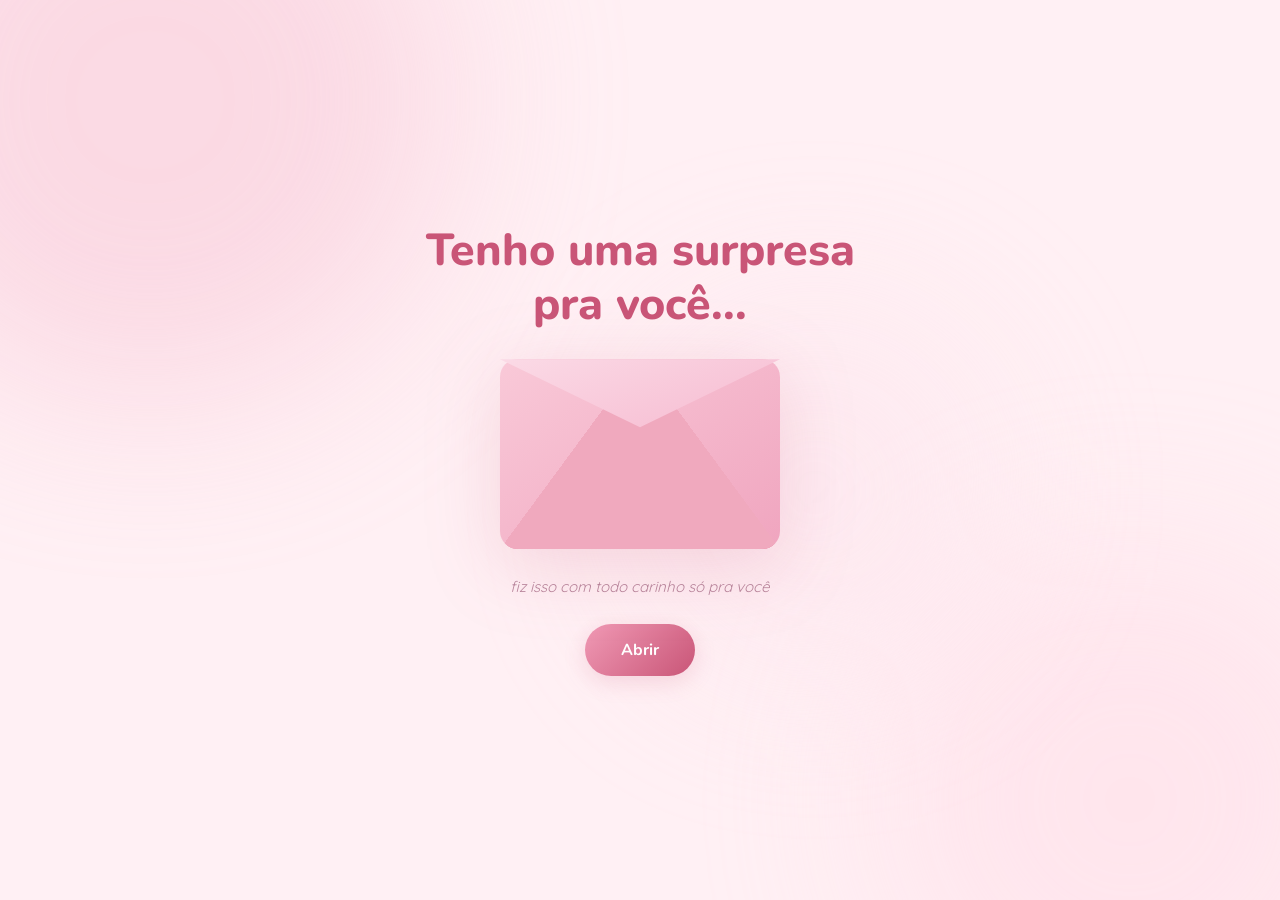
<file: OneDrive/Área de Trabalho/poteDoAmor-v2/index.html>
<!DOCTYPE html>
<html lang="pt-BR">
<head>
  <meta charset="UTF-8" />
  <meta name="viewport" content="width=device-width, initial-scale=1.0, viewport-fit=cover" />
  <title>Pote do Amor</title>

  <link rel="preconnect" href="https://fonts.googleapis.com">
  <link rel="preconnect" href="https://fonts.gstatic.com" crossorigin>
  <link href="https://fonts.googleapis.com/css2?family=Quicksand:wght@400;500;600;700&family=Nunito:wght@400;600;700;800&display=swap" rel="stylesheet">

  <link rel="stylesheet" href="style.css">
</head>

<body>
  <div id="bg-layer">
    <div class="blob b1"></div>
    <div class="blob b2"></div>
    <div class="blob b3"></div>
  </div>

  <!-- TELA 1: INTRO -->
  <main id="intro" class="screen active">
    <h1 class="intro-title">Tenho uma surpresa<br>pra você...</h1>

    <div class="env-wrap">
      <div class="envelope" id="envelope" onclick="toggleEnvelope()">
        <div class="env-body"></div>
        <div class="env-flap"></div>
        <div class="env-letter">Tem algo especial aqui dentro</div>
      </div>
    </div>

    <p class="intro-sub">fiz isso com todo carinho só pra você</p>
    <button class="btn-primary" onclick="goTo('intro','login')">Abrir</button>
  </main>

  <!-- TELA 2: LOGIN -->
  <main id="login" class="screen hidden">
    <section class="login-card">
      <img id="couplePhoto" class="couple-photo" src="foto1.jpg" alt="foto do casal">

      <p class="login-question">
        Mas antes disso...<br>
        Quando foi nosso primeiro beijo?
      </p>

      <input
        class="login-input"
        type="text"
        id="senhaInput"
        placeholder="Ex: 13/03"
        onkeydown="if(event.key === 'Enter') verificarSenha()"
      >

      <button class="btn-primary full" onclick="verificarSenha()">Entrar</button>
    </section>
  </main>

  <!-- TELA 3: SITE -->
  <main id="site" class="screen hidden">
    <section class="site-inner">
      <h1 class="site-title">Pra você...</h1>

      <section class="counter-box" id="counterBox" onclick="easterEggHint()">
        <span class="counter-number" id="counterNum">0</span>
        <span class="counter-label">dias criando memórias juntos</span>
        <span class="counter-sub" id="counterSub"></span>

        <div class="counter-hearts">
          <div class="counter-heart"></div>
          <div class="counter-heart"></div>
          <div class="counter-heart"></div>
        </div>
      </section>

      <button class="music-btn" id="musicBtn" onclick="toggleMusic()">
        <span class="music-dot"></span>
        <span id="musicLabel">tocar nossa música</span>
      </button>
      <audio id="audio" src="musica.mp3" loop></audio>

      <section class="progress-wrap">
        <div class="progress-top">
          <span>mensagens de hoje</span>
          <span id="progText">0/10</span>
        </div>

        <div class="progress-bar">
          <div class="progress-fill" id="progFill"></div>
        </div>
      </section>

      <div class="sec-div">nossa história em fotos</div>

      <section class="gallery-wrap" id="galleryWrap">
        <div class="swipe-hint" id="swipeHint">deslize para navegar</div>

        <div class="gallery-arrows">
          <button class="gallery-arr" onclick="galleryMove(-1)" aria-label="foto anterior">&#8249;</button>
          <button class="gallery-arr" onclick="galleryMove(1)" aria-label="próxima foto">&#8250;</button>
        </div>

        <div class="gallery-dots" id="galleryDots"></div>
      </section>

      <div class="sec-div">como você está se sentindo?</div>

      <section class="cat-grid">
        <div class="cat-card">
          <h2>Emoções</h2>
          <button class="cat-btn" onclick="openMsg('triste')">triste</button>
          <button class="cat-btn" onclick="openMsg('feliz')">feliz</button>
          <button class="cat-btn" onclick="openMsg('medo')">medo</button>
          <button class="cat-btn" onclick="openMsg('carente')">carente</button>
        </div>

        <div class="cat-card">
          <h2>Apoio</h2>
          <button class="cat-btn" onclick="openMsg('desanimada')">desanimada</button>
          <button class="cat-btn" onclick="openMsg('forca')">força</button>
          <button class="cat-btn" onclick="openMsg('motivacao')">motivação</button>
          <button class="cat-btn" onclick="openMsg('insegura')">insegura</button>
        </div>

        <div class="cat-card">
          <h2>A gente</h2>
          <button class="cat-btn" onclick="openMsg('saudade')">saudade</button>
          <button class="cat-btn" onclick="openMsg('lembrando')">lembrando de nós</button>
          <button class="cat-btn" onclick="openMsg('teamo')">te amo</button>
          <button class="cat-btn" onclick="openMsg('orgulho')">orgulho de você</button>
        </div>
      </section>

      <section class="msg-display" id="msgDisplay">
        <button class="msg-close" onclick="closeMsg()" aria-label="fechar mensagem">x</button>
        <div class="msg-label" id="msgLabel"></div>
        <div class="msg-text" id="msgText"></div>
      </section>

      <section class="final-letter" id="finalLetter">
        <h2>Uma cartinha especial</h2>
        <p>
          Se você chegou até aqui, é porque abriu cada pedacinho disso com muito carinho.
          E isso só me faz ter ainda mais certeza do quanto você é especial pra mim.
          Obrigado por existir, por ser você, e por fazer meus dias mais leves, mais bonitos e mais cheios de amor.
        </p>
      </section>

      <div class="sec-div">mensagens que você já abriu</div>

      <section class="history-list" id="histList">
        <p class="history-empty">Ainda não tem nenhuma... escolha uma categoria acima!</p>
      </section>
    </section>
  </main>

  <!-- SEGREDINHO -->
  <section id="easterEgg">
    <div class="egg-stars" id="eggStars"></div>

    <h2 class="egg-title">Encontrou o segredinho!</h2>

    <div class="egg-msg" id="eggMsg">
      Eu não sei como descrever o quanto você significa pra mim.
      Cada dia ao seu lado é uma lembrança que quero guardar pra sempre.
      Você é minha parte favorita de todos os dias.
      Obrigado por existir do jeitinho que você é.
    </div>

    <button class="egg-close" onclick="closeEgg()">Fechar</button>
  </section>

  <div class="toast" id="toast"></div>

  <script src="script.js"></script>
</body>
</html>
</file>
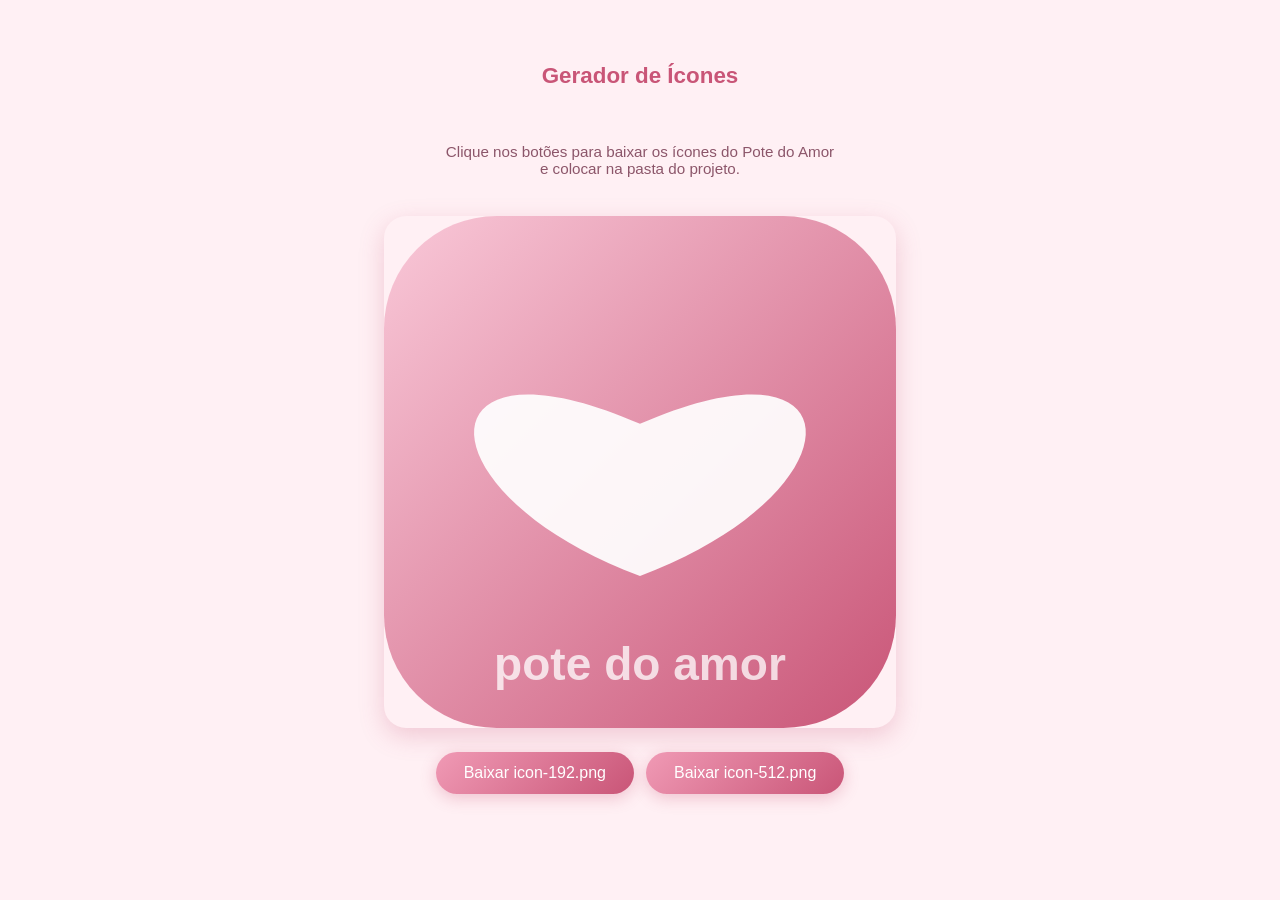
<file: icon-gerador.html>
<!DOCTYPE html>
<html lang="pt-BR">
<head>
  <meta charset="UTF-8"/>
  <title>Gerador de Ícones — Pote do Amor</title>
  <style>
    body { font-family: sans-serif; background: #fff0f4; display: flex; flex-direction: column; align-items: center; padding: 40px 20px; gap: 24px; }
    h1 { color: #c95577; font-size: 1.4rem; }
    p  { color: #8c566a; font-size: .95rem; text-align: center; max-width: 400px; }
    canvas { border-radius: 22px; box-shadow: 0 8px 24px rgba(201,85,119,.25); }
    .btns { display: flex; gap: 12px; flex-wrap: wrap; justify-content: center; }
    button {
      background: linear-gradient(135deg, #f09ab5, #c95577);
      color: #fff; border: none; border-radius: 50px;
      padding: 12px 28px; font-size: 1rem; cursor: pointer;
      box-shadow: 0 4px 16px rgba(201,85,119,.3);
    }
    button:hover { opacity: .9; }
  </style>
</head>
<body>
  <h1>Gerador de Ícones</h1>
  <p>Clique nos botões para baixar os ícones do Pote do Amor e colocar na pasta do projeto.</p>
  <canvas id="cv" width="512" height="512"></canvas>
  <div class="btns">
    <button onclick="baixar(192)">Baixar icon-192.png</button>
    <button onclick="baixar(512)">Baixar icon-512.png</button>
  </div>

  <script>
    const cv  = document.getElementById('cv');
    const ctx = cv.getContext('2d');

    function desenhar(size) {
      cv.width  = size;
      cv.height = size;
      const s   = size;

      // Fundo gradiente rosa
      const grad = ctx.createLinearGradient(0, 0, s, s);
      grad.addColorStop(0, '#f9c8d8');
      grad.addColorStop(1, '#c95577');
      ctx.fillStyle = grad;
      ctx.beginPath();
      ctx.roundRect(0, 0, s, s, s * 0.22);
      ctx.fill();

      // Coração branco centralizado
      const cx = s / 2;
      const cy = s / 2 - s * 0.04;
      const r  = s * 0.27;

      ctx.fillStyle = 'rgba(255,255,255,0.92)';
      ctx.beginPath();
      ctx.moveTo(cx, cy + r * 0.9);

      // left curve
      ctx.bezierCurveTo(
        cx - r * 1.6, cy + r * 0.3,
        cx - r * 1.6, cy - r * 0.9,
        cx,           cy - r * 0.2
      );
      // right curve
      ctx.bezierCurveTo(
        cx + r * 1.6, cy - r * 0.9,
        cx + r * 1.6, cy + r * 0.3,
        cx,           cy + r * 0.9
      );
      ctx.fill();

      // Texto pequeno abaixo
      ctx.fillStyle = 'rgba(255,255,255,0.75)';
      ctx.font      = `bold ${s * 0.09}px Quicksand, sans-serif`;
      ctx.textAlign = 'center';
      ctx.fillText('pote do amor', cx, cy + r * 1.65);
    }

    // Preview em 512
    desenhar(512);

    function baixar(size) {
      desenhar(size);
      const a = document.createElement('a');
      a.download = `icon-${size}.png`;
      a.href     = cv.toDataURL('image/png');
      a.click();
      // Redraw 512 for preview
      setTimeout(() => desenhar(512), 200);
    }
  </script>
</body>
</html>
</file>
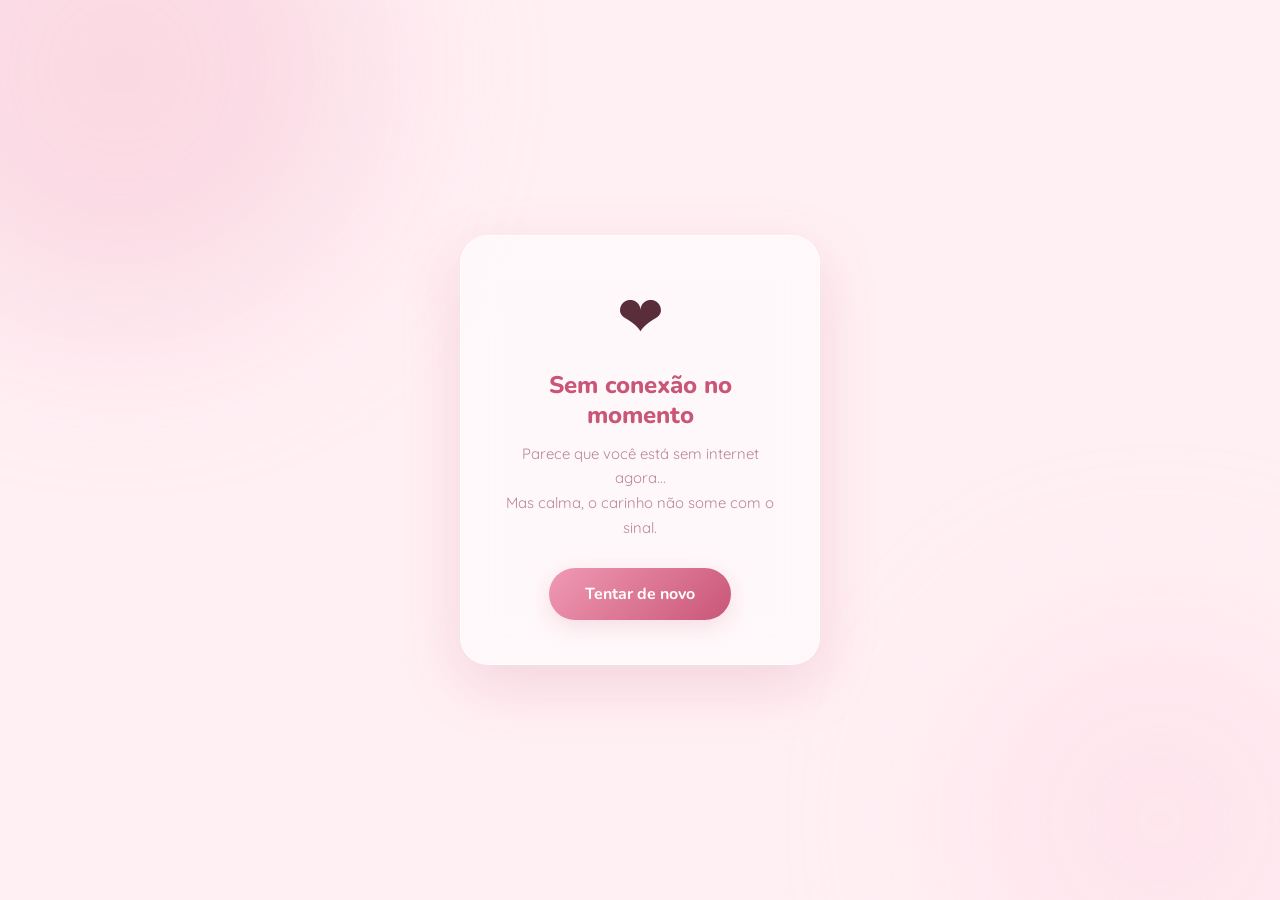
<file: offline.html>
<!DOCTYPE html>
<html lang="pt-BR">
<head>
  <meta charset="UTF-8"/>
  <meta name="viewport" content="width=device-width, initial-scale=1.0, viewport-fit=cover"/>
  <title>Pote do Amor</title>
  <link href="https://fonts.googleapis.com/css2?family=Quicksand:wght@400;500;600;700&family=Nunito:wght@700;800&display=swap" rel="stylesheet"/>
  <style>
    :root {
      --rose-dark: #c95577;
      --rose-mid:  #f09ab5;
      --blush:     #fff0f4;
      --petal:     #fac8d8;
      --text:      #5a2d3a;
      --text-light:#b8849a;
      --shadow:    rgba(201,85,119,.18);
    }

    *, *::before, *::after { box-sizing:border-box; margin:0; padding:0; }

    body {
      font-family: 'Quicksand', sans-serif;
      background: var(--blush);
      color: var(--text);
      min-height: 100vh;
      min-height: 100dvh;
      display: flex;
      flex-direction: column;
      align-items: center;
      justify-content: center;
      text-align: center;
      padding: 40px 24px;
      overflow: hidden;
      -webkit-tap-highlight-color: transparent;
    }

    /* Blobs de fundo */
    #bg { position:fixed; inset:0; z-index:0; pointer-events:none; }
    .blob { position:absolute; border-radius:50%; filter:blur(90px); opacity:.4; }
    .b1 { width:500px; height:500px; background:#f5b8cc; top:-180px; left:-130px; }
    .b2 { width:400px; height:400px; background:#ffd6e3; bottom:-120px; right:-80px; }

    /* Conteúdo */
    .card {
      position: relative; z-index:1;
      background: rgba(255,255,255,.55);
      backdrop-filter: blur(20px);
      border: 1px solid rgba(255,255,255,.6);
      border-radius: 28px;
      padding: 44px 36px;
      max-width: 360px; width:100%;
      box-shadow: 0 20px 60px var(--shadow);
      animation: popIn .5s cubic-bezier(.175,.885,.32,1.275) both;
    }
    @keyframes popIn {
      from { opacity:0; transform:scale(.9); }
      to   { opacity:1; transform:scale(1); }
    }

    .icon {
      font-size: 3.5rem;
      display: block;
      margin-bottom: 20px;
      animation: pulse 2.5s ease-in-out infinite;
    }
    @keyframes pulse {
      0%,100% { transform:scale(1); }
      50%      { transform:scale(1.08); }
    }

    h1 {
      font-family: 'Nunito', sans-serif;
      font-weight: 800;
      font-size: 1.5rem;
      color: var(--rose-dark);
      margin-bottom: 12px;
      line-height: 1.25;
    }

    p {
      font-size: .93rem;
      color: var(--text-light);
      line-height: 1.65;
      margin-bottom: 28px;
    }

    .btn {
      background: linear-gradient(135deg, var(--rose-mid), var(--rose-dark));
      color: #fff;
      border: none; border-radius: 50px;
      padding: 14px 36px;
      font-family: 'Nunito', sans-serif;
      font-weight: 700; font-size: 1rem;
      cursor: pointer;
      box-shadow: 0 6px 22px var(--shadow);
      transition: transform .18s, box-shadow .18s;
      touch-action: manipulation;
      min-height: 52px;
      display: inline-flex; align-items: center; justify-content: center;
    }
    .btn:hover  { transform:translateY(-2px); box-shadow:0 10px 28px var(--shadow); }
    .btn:active { transform:scale(.97); }

    /* Partículas leves */
    .particula {
      position: fixed; top:-40px; pointer-events:none; z-index:9;
      border-radius:50%; animation:cairFofo linear forwards;
    }
    @keyframes cairFofo {
      0%   { transform:translateY(0) translateX(0) scale(.8); opacity:0; filter:blur(1px); }
      10%  { opacity:.6; }
      100% { transform:translateY(110vh) translateX(-20px) scale(.6); opacity:0; filter:blur(2px); }
    }
  </style>
</head>
<body>

  <div id="bg">
    <div class="blob b1"></div>
    <div class="blob b2"></div>
  </div>

  <div class="card">
    <span class="icon">&#10084;</span>
    <h1>Sem conexão no momento</h1>
    <p>
      Parece que você está sem internet agora...<br>
      Mas calma, o carinho não some com o sinal.
    </p>
    <button class="btn" onclick="window.location.reload()">Tentar de novo</button>
  </div>

  <script>
    // Partículas suaves
    const CORES = ['rgba(255,200,209,.8)','rgba(255,240,245,.9)','rgba(255,255,255,.9)'];
    setInterval(() => {
      const p = document.createElement('div');
      p.className = 'particula';
      const s = Math.random()*8+5;
      p.style.cssText = `
        width:${s}px; height:${s}px;
        left:${Math.random()*100}vw;
        background:${CORES[Math.floor(Math.random()*3)]};
        animation-duration:${Math.random()*6+7}s;
        box-shadow:0 0 8px ${CORES[0]};
        opacity:${Math.random()*.4+.2};
      `;
      document.body.appendChild(p);
      setTimeout(() => p.remove(), 13000);
    }, 300);

    // Volta automático quando a conexão voltar
    window.addEventListener('online', () => window.location.reload());
  </script>
</body>
</html>
</file>
<file: OneDrive/Área de Trabalho/poteDoAmor-v2/style.css>
:root {
  --rose: #e8789a;
  --rose-dark: #c95577;
  --rose-mid: #f09ab5;
  --rose-light: #fde4ec;
  --blush: #fff0f4;
  --petal: #fac8d8;
  --text: #5a2d3a;
  --text-mid: #8c566a;
  --text-light: #b8849a;
  --glass: rgba(255, 255, 255, 0.55);
  --card: rgba(255, 255, 255, 0.45);
  --shadow: rgba(201, 85, 119, 0.18);
}

*,
*::before,
*::after {
  box-sizing: border-box;
  margin: 0;
  padding: 0;
}

html {
  scroll-behavior: smooth;
  -webkit-text-size-adjust: 100%;
}

body {
  font-family: "Quicksand", sans-serif;
  background: var(--blush);
  color: var(--text);
  min-height: 100vh;
  min-height: 100dvh;
  overflow-x: hidden;
  -webkit-tap-highlight-color: transparent;
  -webkit-overflow-scrolling: touch;
  overscroll-behavior-y: none;
}

#site {
  padding-bottom: max(80px, calc(60px + env(safe-area-inset-bottom)));
}

.toast {
  bottom: max(28px, calc(18px + env(safe-area-inset-bottom)));
}

/* FUNDO */
#bg-layer {
  position: fixed;
  inset: 0;
  z-index: 0;
  pointer-events: none;
  overflow: hidden;
}

.blob {
  position: absolute;
  border-radius: 50%;
  filter: blur(90px);
  opacity: 0.4;
}

.b1 {
  width: 600px;
  height: 600px;
  background: #f5b8cc;
  top: -200px;
  left: -150px;
}

.b2 {
  width: 500px;
  height: 500px;
  background: #ffd6e3;
  bottom: -150px;
  right: -100px;
}

.b3 {
  width: 350px;
  height: 350px;
  background: #fce0eb;
  top: 35%;
  left: 50%;
}

/* TELAS */
.screen {
  position: absolute;
  inset: 0;
  min-height: 100vh;
  z-index: 1;
  opacity: 0;
  transform: scale(1.04);
  filter: blur(8px);
  transition: opacity 0.55s ease, transform 0.55s ease, filter 0.55s ease;
  pointer-events: none;
}

.screen.active {
  opacity: 1;
  transform: scale(1);
  filter: blur(0);
  pointer-events: all;
}

.screen.leaving {
  opacity: 0;
  transform: scale(0.96);
  filter: blur(8px);
}

.hidden {
  display: none !important;
}

/* INTRO */
#intro {
  display: flex;
  flex-direction: column;
  align-items: center;
  justify-content: center;
  min-height: 100vh;
  padding: 40px 20px;
  gap: 28px;
  text-align: center;
}

.intro-title {
  font-family: "Nunito", sans-serif;
  font-weight: 800;
  font-size: clamp(1.8rem, 5vw, 2.8rem);
  color: var(--rose-dark);
  line-height: 1.2;
  animation: fadeDown 0.8s ease both;
}

@keyframes fadeDown {
  from {
    opacity: 0;
    transform: translateY(-18px);
  }

  to {
    opacity: 1;
    transform: translateY(0);
  }
}

.intro-sub {
  font-size: 0.95rem;
  color: var(--text-light);
  font-style: italic;
  animation: fadeDown 0.8s 0.3s ease both;
}

.env-wrap {
  perspective: 900px;
  animation: fadeDown 0.8s 0.15s ease both;
}

.envelope {
  width: 280px;
  height: 190px;
  position: relative;
  cursor: pointer;
  transform-style: preserve-3d;
  transition: transform 0.3s ease;
  filter: drop-shadow(0 16px 36px var(--shadow));
}

.envelope:hover {
  transform: scale(1.04) rotateY(3deg);
}

.env-body {
  position: absolute;
  inset: 0;
  background: linear-gradient(145deg, #f9c9d8, #f0a5bf);
  border-radius: 18px;
  overflow: hidden;
}

.env-body::before {
  content: "";
  position: absolute;
  bottom: 0;
  left: 0;
  right: 0;
  height: 55%;
  background: linear-gradient(160deg, #f5b4cc, #e8879f);
  clip-path: polygon(0 100%, 50% 0, 100% 100%);
}

.env-body::after {
  content: "";
  position: absolute;
  inset: 0;
  background:
    linear-gradient(to bottom right, transparent 50%, #f0a9be 50%) top left/50% 100%,
    linear-gradient(to bottom left, transparent 50%, #f0a9be 50%) top right/50% 100%;
  background-repeat: no-repeat;
}

.env-flap {
  position: absolute;
  width: 100%;
  top: 0;
  left: 0;
  height: 55%;
  z-index: 4;
  background: linear-gradient(160deg, #fbdae6, #f5b4cc);
  clip-path: polygon(0 0, 50% 65%, 100% 0);
  transform-origin: top center;
  transition: transform 0.75s cubic-bezier(0.65, 0, 0.35, 1);
}

.envelope.open .env-flap {
  transform: rotateX(180deg);
}

.env-letter {
  position: absolute;
  width: 80%;
  left: 10%;
  background: #fff8f5;
  border-radius: 12px;
  padding: 12px;
  text-align: center;
  font-family: "Quicksand", sans-serif;
  font-size: 0.88rem;
  color: var(--rose-dark);
  box-shadow: 0 8px 24px var(--shadow);
  top: 100%;
  z-index: 3;
  opacity: 0;
  transition: top 0.9s cubic-bezier(0.22, 1, 0.36, 1), opacity 0.5s ease;
}

.envelope.open .env-letter {
  top: 18%;
  opacity: 1;
}

/* LOGIN */
#login {
  display: flex;
  flex-direction: column;
  align-items: center;
  justify-content: center;
  min-height: 100vh;
  padding: 40px 20px;
}

.login-card {
  background: var(--glass);
  backdrop-filter: blur(20px);
  border: 1px solid rgba(255, 255, 255, 0.6);
  border-radius: 28px;
  padding: 40px 32px;
  width: 100%;
  max-width: 340px;
  text-align: center;
  box-shadow: 0 20px 60px var(--shadow);
  animation: popIn 0.5s cubic-bezier(0.175, 0.885, 0.32, 1.275) both;
}

@keyframes popIn {
  from {
    opacity: 0;
    transform: scale(0.88);
  }

  to {
    opacity: 1;
    transform: scale(1);
  }
}

.couple-photo {
  width: 120px;
  height: 120px;
  border-radius: 50%;
  object-fit: cover;
  border: 3px solid var(--rose-mid);
  margin-bottom: 18px;
  transition: opacity 0.45s ease, transform 0.45s ease;
  box-shadow: 0 8px 24px var(--shadow);
}

.couple-photo.fading {
  opacity: 0;
  transform: scale(0.9);
}

.login-question {
  font-family: "Nunito", sans-serif;
  font-weight: 700;
  font-size: 1.05rem;
  color: var(--text);
  margin-bottom: 20px;
  line-height: 1.55;
}

.login-input {
  width: 100%;
  padding: 15px 18px;
  border: 1.5px solid var(--petal);
  border-radius: 14px;
  font-family: "Quicksand", sans-serif;
  font-size: 16px;
  color: var(--text);
  background: var(--blush);
  outline: none;
  transition: border-color 0.2s;
  margin-bottom: 16px;
  min-height: 52px;
  touch-action: manipulation;
}

.login-input:focus {
  border-color: var(--rose);
}

.login-input::placeholder {
  color: var(--text-light);
}

/* BOTÕES */
.btn-primary {
  background: linear-gradient(135deg, var(--rose-mid), var(--rose-dark));
  color: #fff;
  border: none;
  border-radius: 50px;
  padding: 15px 36px;
  font-family: "Nunito", sans-serif;
  font-weight: 700;
  font-size: 1rem;
  cursor: pointer;
  box-shadow: 0 6px 22px var(--shadow);
  transition: transform 0.18s, box-shadow 0.18s;
  touch-action: manipulation;
  -webkit-tap-highlight-color: transparent;
  min-height: 52px;
  display: inline-flex;
  align-items: center;
  justify-content: center;
}

.btn-primary.full {
  width: 100%;
}

.btn-primary:hover {
  transform: translateY(-2px);
  box-shadow: 0 10px 28px var(--shadow);
}

.btn-primary:active {
  transform: scale(0.96);
  box-shadow: 0 3px 12px var(--shadow);
}

/* SITE */
#site {
  min-height: 100vh;
  padding: 36px 20px 80px;
}

.site-inner {
  max-width: 700px;
  margin: 0 auto;
  display: flex;
  flex-direction: column;
  align-items: center;
  gap: 28px;
}

.site-title {
  font-family: "Nunito", sans-serif;
  font-weight: 800;
  font-size: clamp(2rem, 6vw, 3rem);
  color: var(--rose-dark);
  text-align: center;
  line-height: 1.1;
}

/* CONTADOR */
.counter-box {
  background: var(--card);
  backdrop-filter: blur(14px);
  border: 1px solid rgba(255, 255, 255, 0.55);
  border-radius: 22px;
  padding: 22px 32px;
  text-align: center;
  box-shadow: 0 8px 28px var(--shadow);
  width: 100%;
  cursor: pointer;
}

.counter-number {
  font-family: "Nunito", sans-serif;
  font-weight: 800;
  font-size: clamp(2.8rem, 8vw, 4.5rem);
  color: var(--rose-dark);
  line-height: 1;
  display: block;
  animation: countPulse 2s ease-in-out infinite;
}

@keyframes countPulse {
  0%,
  100% {
    transform: scale(1);
  }

  50% {
    transform: scale(1.04);
  }
}

.counter-label {
  font-size: 0.88rem;
  color: var(--text-light);
  margin-top: 6px;
  display: block;
}

.counter-sub {
  font-size: 0.78rem;
  color: var(--text-light);
  margin-top: 8px;
  font-style: italic;
}

.counter-hearts {
  display: flex;
  justify-content: center;
  gap: 6px;
  margin-top: 12px;
}

.counter-heart {
  width: 10px;
  height: 10px;
  background: var(--rose-mid);
  border-radius: 50%;
  animation: heartbeat 1.4s ease-in-out infinite;
}

.counter-heart:nth-child(2) {
  animation-delay: 0.2s;
}

.counter-heart:nth-child(3) {
  animation-delay: 0.4s;
}

@keyframes heartbeat {
  0%,
  100% {
    transform: scale(1);
    opacity: 0.5;
  }

  50% {
    transform: scale(1.6);
    opacity: 1;
  }
}

/* MÚSICA */
.music-btn {
  display: flex;
  align-items: center;
  gap: 10px;
  background: var(--glass);
  backdrop-filter: blur(10px);
  border: 1.5px solid rgba(255, 255, 255, 0.5);
  border-radius: 50px;
  padding: 13px 26px;
  font-family: "Quicksand", sans-serif;
  font-size: 0.95rem;
  color: var(--text-mid);
  cursor: pointer;
  transition: all 0.2s;
  box-shadow: 0 4px 16px var(--shadow);
  touch-action: manipulation;
  -webkit-tap-highlight-color: transparent;
  min-height: 52px;
}

.music-btn:hover {
  background: rgba(255, 255, 255, 0.75);
  transform: translateY(-1px);
}

.music-btn:active {
  transform: scale(0.97);
}

.music-btn.playing {
  color: var(--rose-dark);
  border-color: var(--rose-mid);
}

.music-dot {
  width: 8px;
  height: 8px;
  border-radius: 50%;
  background: var(--rose-mid);
  transition: all 0.3s;
}

.music-btn.playing .music-dot {
  animation: blink 0.8s ease infinite;
}

@keyframes blink {
  0%,
  100% {
    opacity: 1;
  }

  50% {
    opacity: 0.2;
  }
}

/* PROGRESSO */
.progress-wrap {
  width: 100%;
}

.progress-top {
  display: flex;
  justify-content: space-between;
  font-size: 0.8rem;
  color: var(--text-light);
  margin-bottom: 7px;
}

.progress-bar {
  width: 100%;
  height: 10px;
  background: rgba(255, 255, 255, 0.45);
  border-radius: 999px;
  overflow: hidden;
  box-shadow: inset 0 2px 6px rgba(0, 0, 0, 0.07);
}

.progress-fill {
  height: 100%;
  width: 0%;
  background: linear-gradient(90deg, var(--petal), var(--rose));
  border-radius: 999px;
  transition: width 0.4s ease;
}

/* GALERIA */
.gallery-wrap {
  width: 100%;
  position: relative;
  overflow: hidden;
  border-radius: 22px;
  box-shadow: 0 12px 40px var(--shadow);
  background: #f9c8d8;
  aspect-ratio: 4 / 3;
  touch-action: pan-y pinch-zoom;
  user-select: none;
  -webkit-user-select: none;
}

@media (min-width: 600px) {
  .gallery-wrap {
    aspect-ratio: 16 / 9;
  }
}

.gallery-slide {
  position: absolute;
  inset: 0;
  display: flex;
  align-items: center;
  justify-content: center;
  opacity: 0;
  transition: opacity 0.7s ease, transform 0.7s ease;
  transform: scale(1.03);
  will-change: opacity, transform;
}

.gallery-slide.active {
  opacity: 1;
  transform: scale(1);
}

.gallery-slide.prev {
  opacity: 0;
  transform: scale(0.97);
}

.gallery-img {
  width: 100%;
  height: 100%;
  object-fit: cover;
  border-radius: 22px;
  pointer-events: none;
  -webkit-user-drag: none;
}

.gallery-placeholder {
  width: 100%;
  height: 100%;
  display: flex;
  flex-direction: column;
  align-items: center;
  justify-content: center;
  gap: 10px;
  color: var(--rose-dark);
  font-family: "Nunito", sans-serif;
  font-weight: 700;
}

.gallery-placeholder .ph-num {
  font-size: 2rem;
  opacity: 0.4;
}

.gallery-placeholder .ph-lbl {
  font-size: 0.85rem;
  opacity: 0.6;
}

.gallery-dots {
  position: absolute;
  bottom: 14px;
  left: 50%;
  transform: translateX(-50%);
  display: flex;
  gap: 8px;
  z-index: 2;
}

.gallery-dot {
  min-width: 32px;
  height: 32px;
  border-radius: 50%;
  background: transparent;
  transition: all 0.3s;
  cursor: pointer;
  touch-action: manipulation;
  display: flex;
  align-items: center;
  justify-content: center;
}

.gallery-dot::after {
  content: "";
  width: 8px;
  height: 8px;
  border-radius: 50%;
  background: rgba(255, 255, 255, 0.5);
  transition: all 0.3s;
  display: block;
}

.gallery-dot.active::after {
  background: #fff;
  transform: scale(1.4);
}

.gallery-arrows {
  position: absolute;
  inset: 0;
  display: flex;
  align-items: center;
  justify-content: space-between;
  padding: 0 10px;
  pointer-events: none;
  z-index: 2;
}

.gallery-arr {
  width: 42px;
  height: 42px;
  border-radius: 50%;
  background: rgba(255, 255, 255, 0.6);
  backdrop-filter: blur(6px);
  border: none;
  cursor: pointer;
  font-size: 1.2rem;
  color: var(--rose-dark);
  display: flex;
  align-items: center;
  justify-content: center;
  pointer-events: all;
  transition: all 0.2s;
  box-shadow: 0 2px 10px var(--shadow);
  touch-action: manipulation;
}

.gallery-arr:hover {
  background: rgba(255, 255, 255, 0.88);
  transform: scale(1.08);
}

.gallery-arr:active {
  transform: scale(0.95);
}

@media (max-width: 380px) {
  .gallery-arr {
    display: none;
  }
}

.swipe-hint {
  position: absolute;
  bottom: 56px;
  left: 50%;
  transform: translateX(-50%);
  background: rgba(255, 255, 255, 0.6);
  backdrop-filter: blur(6px);
  border-radius: 50px;
  padding: 5px 14px;
  font-size: 0.72rem;
  color: var(--rose-dark);
  font-weight: 600;
  pointer-events: none;
  z-index: 3;
  animation: hintFade 3s 1.5s forwards;
}

@keyframes hintFade {
  0%,
  80% {
    opacity: 1;
  }

  100% {
    opacity: 0;
  }
}

/* CATEGORIAS */
.cat-grid {
  width: 100%;
  display: grid;
  grid-template-columns: repeat(auto-fit, minmax(200px, 1fr));
  gap: 16px;
}

.cat-card {
  background: var(--card);
  backdrop-filter: blur(14px);
  border: 1px solid rgba(255, 255, 255, 0.55);
  border-radius: 22px;
  padding: 22px 18px;
  box-shadow: 0 8px 28px var(--shadow);
}

.cat-card h2 {
  font-family: "Nunito", sans-serif;
  font-weight: 800;
  font-size: 1.1rem;
  color: var(--rose-dark);
  margin-bottom: 14px;
  text-align: center;
}

.cat-btn {
  display: flex;
  align-items: center;
  justify-content: center;
  width: 100%;
  margin: 7px 0;
  padding: 14px 16px;
  border: none;
  border-radius: 14px;
  background: linear-gradient(135deg, rgba(248, 180, 200, 0.6), rgba(235, 140, 170, 0.55));
  color: var(--text);
  font-family: "Quicksand", sans-serif;
  font-size: 0.95rem;
  font-weight: 700;
  cursor: pointer;
  text-align: center;
  transition: transform 0.18s, box-shadow 0.18s, background 0.18s;
  touch-action: manipulation;
  min-height: 52px;
}

.cat-btn:hover {
  transform: translateY(-2px);
  box-shadow: 0 6px 18px var(--shadow);
  background: linear-gradient(135deg, rgba(248, 180, 200, 0.85), rgba(235, 140, 170, 0.8));
}

.cat-btn:active {
  transform: scale(0.96);
  background: linear-gradient(135deg, rgba(235, 140, 170, 0.9), rgba(220, 110, 150, 0.85));
}

/* MENSAGEM */
.msg-display {
  display: none;
  width: 100%;
  background: #fff9f6;
  border: 1px solid rgba(232, 120, 154, 0.25);
  border-radius: 22px;
  padding: 28px 26px 24px;
  position: relative;
  box-shadow: 0 8px 40px var(--shadow), 3px 3px 0 var(--petal);
  animation: popIn 0.4s cubic-bezier(0.175, 0.885, 0.32, 1.275);
}

.msg-display.show {
  display: block;
}

.msg-label {
  font-size: 0.75rem;
  color: var(--text-light);
  text-transform: uppercase;
  letter-spacing: 1px;
  margin-bottom: 12px;
  font-family: "Nunito", sans-serif;
  font-weight: 700;
}

.msg-text {
  font-family: "Quicksand", sans-serif;
  font-weight: 600;
  font-size: 1.1rem;
  color: var(--text);
  line-height: 1.7;
  min-height: 2.5em;
}

.msg-close {
  position: absolute;
  top: 8px;
  right: 8px;
  background: rgba(232, 120, 154, 0.12);
  border: none;
  width: 36px;
  height: 36px;
  border-radius: 50%;
  font-size: 1rem;
  color: var(--text-light);
  cursor: pointer;
  transition: all 0.2s;
  display: flex;
  align-items: center;
  justify-content: center;
  touch-action: manipulation;
}

.msg-close:hover {
  color: var(--rose-dark);
  background: rgba(232, 120, 154, 0.2);
}

/* CARTA FINAL */
.final-letter {
  display: none;
  width: 100%;
  background: linear-gradient(135deg, var(--rose-mid), var(--rose-dark));
  border-radius: 22px;
  padding: 30px 26px;
  box-shadow: 0 12px 40px var(--shadow);
  text-align: center;
}

.final-letter.show {
  display: block;
  animation: popIn 0.5s cubic-bezier(0.175, 0.885, 0.32, 1.275);
}

.final-letter h2 {
  font-family: "Nunito", sans-serif;
  font-weight: 800;
  font-size: 1.5rem;
  color: #fff;
  margin-bottom: 14px;
}

.final-letter p {
  color: rgba(255, 255, 255, 0.92);
  line-height: 1.65;
  font-size: 0.95rem;
}

/* DIVISOR */
.sec-div {
  font-family: "Nunito", sans-serif;
  font-size: 0.85rem;
  font-weight: 700;
  color: var(--text-light);
  text-align: center;
  display: flex;
  align-items: center;
  gap: 10px;
  width: 100%;
}

.sec-div::before,
.sec-div::after {
  content: "";
  flex: 1;
  height: 1px;
  background: var(--petal);
}

/* HISTÓRICO */
.history-list {
  display: flex;
  flex-direction: column;
  gap: 10px;
  width: 100%;
}

.history-item {
  background: var(--card);
  backdrop-filter: blur(8px);
  border: 1px solid rgba(255, 255, 255, 0.45);
  border-radius: 16px;
  padding: 13px 16px;
  animation: slideIn 0.3s ease;
}

@keyframes slideIn {
  from {
    opacity: 0;
    transform: translateX(-8px);
  }

  to {
    opacity: 1;
    transform: translateX(0);
  }
}

.history-cat {
  font-size: 0.75rem;
  font-weight: 800;
  color: var(--rose-dark);
  text-transform: uppercase;
  letter-spacing: 0.8px;
  margin-bottom: 4px;
}

.history-msg {
  font-size: 0.88rem;
  color: var(--text-mid);
  line-height: 1.5;
}

.history-empty {
  text-align: center;
  font-style: italic;
  color: var(--text-light);
  font-size: 0.88rem;
  padding: 10px;
}

/* SEGREDINHO */
#easterEgg {
  position: fixed;
  inset: 0;
  z-index: 9000;
  background: rgba(201, 85, 119, 0.97);
  backdrop-filter: blur(4px);
  display: flex;
  flex-direction: column;
  align-items: center;
  justify-content: center;
  padding: 40px 24px;
  text-align: center;
  opacity: 0;
  pointer-events: none;
  transition: opacity 0.5s ease;
}

#easterEgg.show {
  opacity: 1;
  pointer-events: all;
}

.egg-title {
  font-family: "Nunito", sans-serif;
  font-weight: 800;
  font-size: clamp(1.6rem, 5vw, 2.4rem);
  color: #fff;
  margin-bottom: 20px;
  animation: fadeDown 0.6s ease both;
}

.egg-msg {
  background: rgba(255, 255, 255, 0.15);
  border-radius: 20px;
  padding: 24px 28px;
  max-width: 420px;
  width: 100%;
  font-family: "Quicksand", sans-serif;
  font-size: 1.05rem;
  color: #fff;
  line-height: 1.7;
  margin-bottom: 28px;
  animation: fadeDown 0.6s 0.1s ease both;
}

.egg-close {
  background: rgba(255, 255, 255, 0.25);
  border: 2px solid rgba(255, 255, 255, 0.5);
  color: #fff;
  border-radius: 50px;
  padding: 14px 36px;
  font-family: "Nunito", sans-serif;
  font-weight: 700;
  font-size: 1rem;
  cursor: pointer;
  transition: all 0.2s;
  animation: fadeDown 0.6s 0.2s ease both;
  touch-action: manipulation;
  min-height: 52px;
}

.egg-close:hover {
  background: rgba(255, 255, 255, 0.4);
  transform: translateY(-2px);
}

.egg-close:active {
  transform: scale(0.97);
}

.egg-stars {
  position: absolute;
  inset: 0;
  overflow: hidden;
  pointer-events: none;
}

.egg-star {
  position: absolute;
  width: 6px;
  height: 6px;
  border-radius: 50%;
  background: rgba(255, 255, 255, 0.6);
  animation: twinkle 2s ease-in-out infinite;
}

@keyframes twinkle {
  0%,
  100% {
    opacity: 0.2;
    transform: scale(1);
  }

  50% {
    opacity: 1;
    transform: scale(1.8);
  }
}

/* PARTÍCULAS */
.particula {
  position: fixed;
  top: -40px;
  pointer-events: none;
  z-index: 9999;
  width: 12px;
  height: 12px;
  border-radius: 50%;
  background: rgba(255, 182, 193, 0.9);
  opacity: 0.35;
  animation: cairFofo linear forwards;
}

@keyframes cairFofo {
  0% {
    transform: translateY(0) translateX(0) scale(0.8) rotate(0deg);
    opacity: 0;
    filter: blur(1px);
  }

  10% {
    opacity: 1;
  }

  50% {
    transform: translateY(50vh) translateX(30px) scale(1.1) rotate(180deg);
  }

  100% {
    transform: translateY(110vh) translateX(-30px) scale(0.6) rotate(360deg);
    opacity: 0;
    filter: blur(2px);
  }
}

/* TOAST */
.toast {
  position: fixed;
  bottom: 28px;
  left: 50%;
  transform: translateX(-50%) translateY(20px);
  background: var(--rose-dark);
  color: #fff;
  padding: 11px 26px;
  border-radius: 50px;
  font-size: 0.88rem;
  font-weight: 600;
  opacity: 0;
  pointer-events: none;
  transition: all 0.3s;
  z-index: 9999;
  white-space: nowrap;
}

.toast.show {
  opacity: 1;
  transform: translateX(-50%) translateY(0);
}

/* RESPONSIVO */
@media (max-width: 480px) {
  .cat-grid {
    grid-template-columns: 1fr;
  }

  .envelope {
    width: 240px;
    height: 165px;
  }

  .counter-number {
    font-size: 3rem;
  }

  .site-inner {
    gap: 22px;
  }

  #site {
    padding-top: 28px;
  }

  .login-card {
    padding: 32px 20px;
  }

  .cat-card {
    padding: 18px 14px;
  }

  .msg-display {
    padding: 22px 18px 20px;
  }
}

@media (max-width: 360px) {
  .intro-title {
    font-size: 1.55rem;
  }

  .envelope {
    width: 210px;
    height: 145px;
  }
}
</file>
